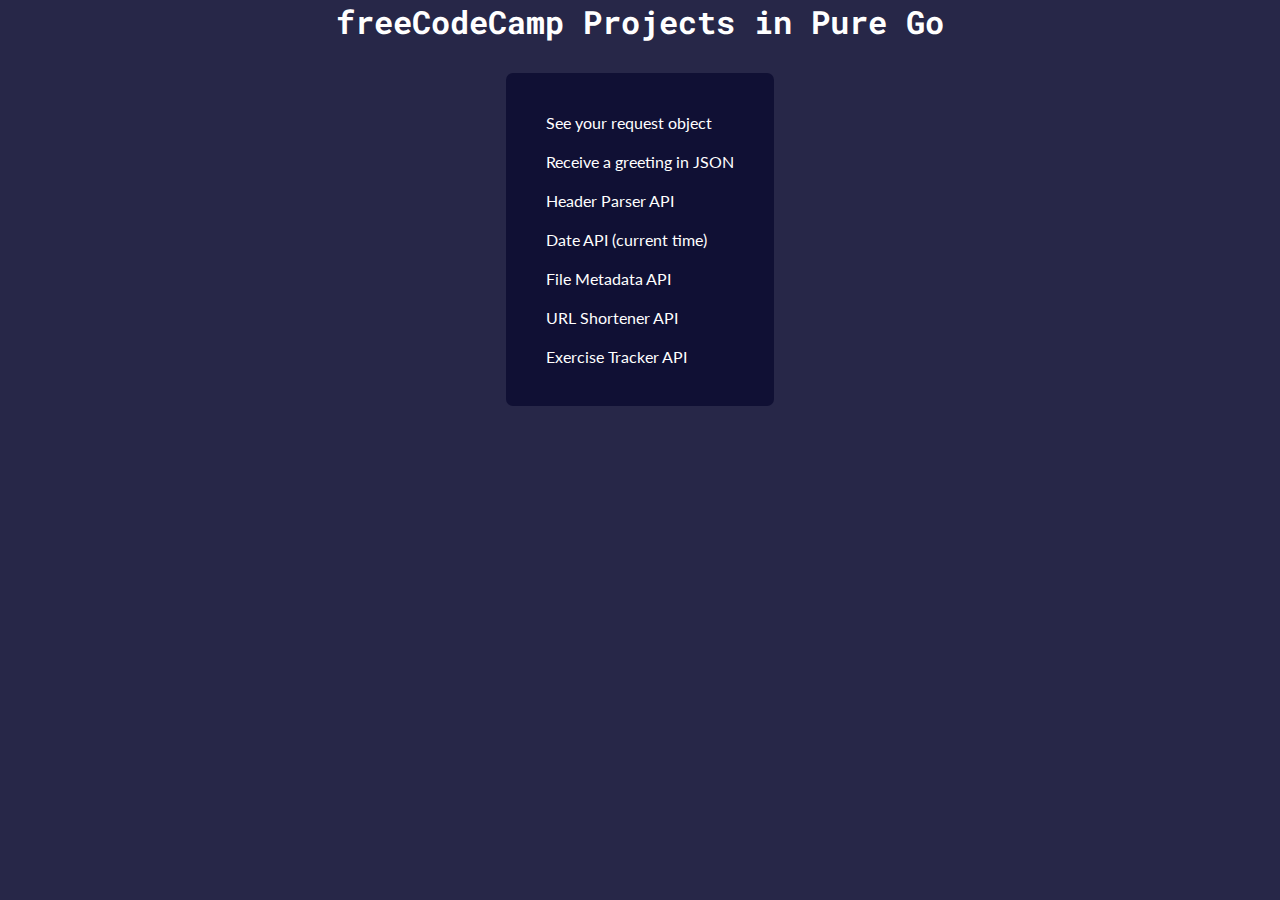
<file: static/index.html>
<!DOCTYPE html>
<html>
  <head>
    <title>Main</title>
    <link href="style.css" rel="stylesheet" type="text/css">
  </head>

  <body>
    <h1 class="title">freeCodeCamp Projects in Pure Go</h1>
    <div class="main-nav">
			<ul>
				<li><a href="/request/">See your request object</a></li>
				<li><a href="/hello/">Receive a greeting in JSON</a></li>
				<li><a href="/whoami/">Header Parser API</a></li>
				<li><a href="/date/">Date API (current time)</a></li>
				<li><a href="/file/">File Metadata API</a></li>
				<li><a href="/shorturl/">URL Shortener API</a></li>
				<li><a href="/exercise/">Exercise Tracker API</a></li>
			</ul>
    </div>
  </body>
</html>
</file>
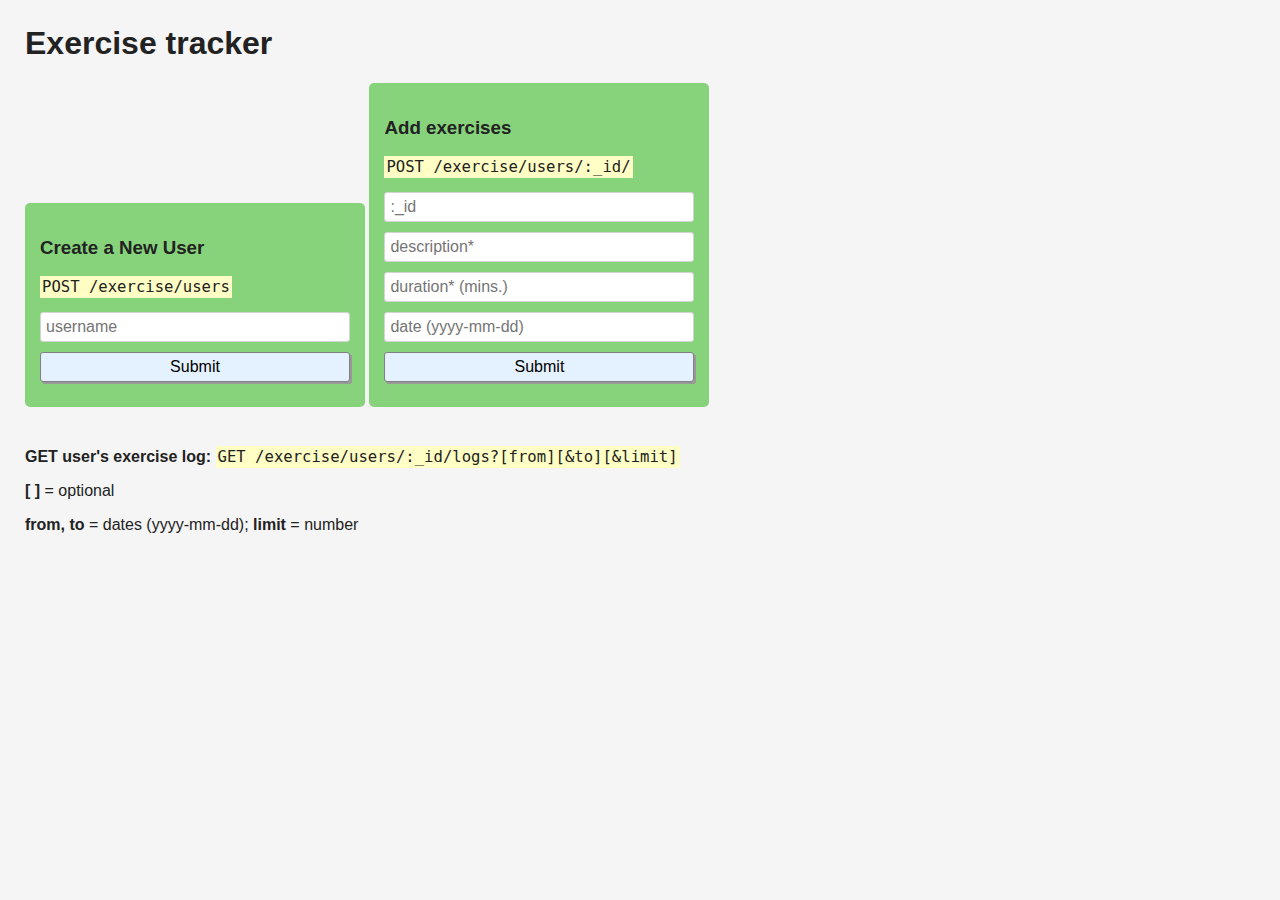
<file: static/exercise/index.html>
<!DOCTYPE html>
<html>
  <head>
    <title>Exercise Tracker | freeCodeCamp</title>
    <link rel="shortcut icon" href="https://cdn.freecodecamp.org/universal/favicons/favicon.ico"  type="image/x-icon" />
    <link href="https://fonts.googleapis.com/css?family=Roboto" rel="stylesheet" type="text/css" />
    <link href="style.css" rel="stylesheet" type="text/css" />
  </head>

  <body>
    <div class="container">
      <h1>Exercise tracker</h1>
      <form action="users/" method="post">
        <h3>Create a New User</h3>
        <p><code>POST /exercise/users</code></p>
        <input required id="uname" type="text" name="username" placeholder="username" />
        <input type="submit" value="Submit" />
      </form>
        <form id="exercise-form" method="post">
        <h3>Add exercises</h3>
        <p><code>POST /exercise/users/:_id/</code></p>
        <input required id="uid" type="text" name=":_id" placeholder=":_id" />
        <input required id="desc" type="text" name="description" placeholder="description*" />
        <input required id="dur" type="text" name="duration" placeholder="duration* (mins.)" />
        <input id="date" type="text" name="date" placeholder="date (yyyy-mm-dd)" />
        <input type="submit" value="Submit" />
      </form>
      <p>
        <strong>GET user's exercise log: </strong>
        <code>GET /exercise/users/:_id/logs?[from][&amp;to][&amp;limit]</code>
      </p>
      <p><strong>[ ]</strong> = optional</p>
      <p><strong>from, to</strong> = dates (yyyy-mm-dd); <strong>limit</strong> = number</p>
    </div>
    <script>
      const exerciseForm = document.getElementById("exercise-form");

      exerciseForm.addEventListener("submit", () => {
        const userId = document.getElementById("uid").value;
        //exerciseForm.action = `/api/users/${userId}/exercises`;
        exerciseForm.action = `users/${userId}/`;

        exerciseForm.submit();
      });
    </script>
  </body>
</html>
</file>
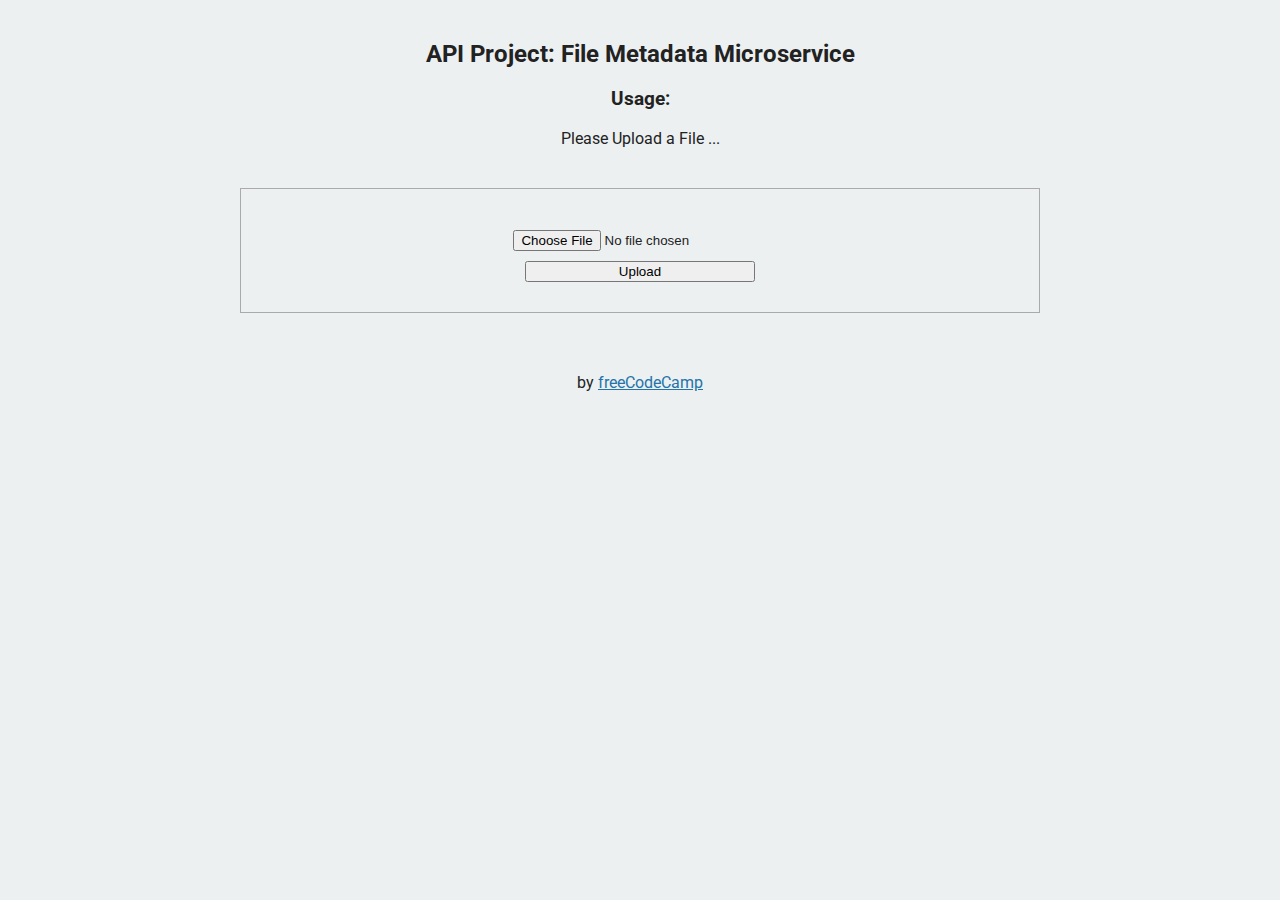
<file: static/file/index.html>
<!DOCTYPE html>

<html>
   <head>
      <title>File Metadata</title>
      <link rel="shortcut icon" href="https://cdn.freecodecamp.org/universal/favicons/favicon-32x32.png" type="image/x-icon"/>
      <link href="https://fonts.googleapis.com/css?family=Roboto" rel="stylesheet" type="text/css">
      <link href="style.css" rel="stylesheet" type="text/css">
   </head>

   <body>
      <div class="container">
        <h2>API Project: File Metadata Microservice</h2>

        <h3>Usage:</h3>
        <p>
          Please Upload a File ...
        </p>
        <div class="view">
          <h4 id="output"></h4>
          <form enctype="multipart/form-data" method="POST" action="analyze/">
            <input id="inputfield" type="file" name="upfile" required>
            <input id="button" type="submit" value="Upload">
          </form>
        </div>
      </div>
      <div class="footer">
        <p>
          by 
          <a href="http://www.freecodecamp.com">freeCodeCamp</a>
        </p>
      </div>
   </body>
</html>
</file>
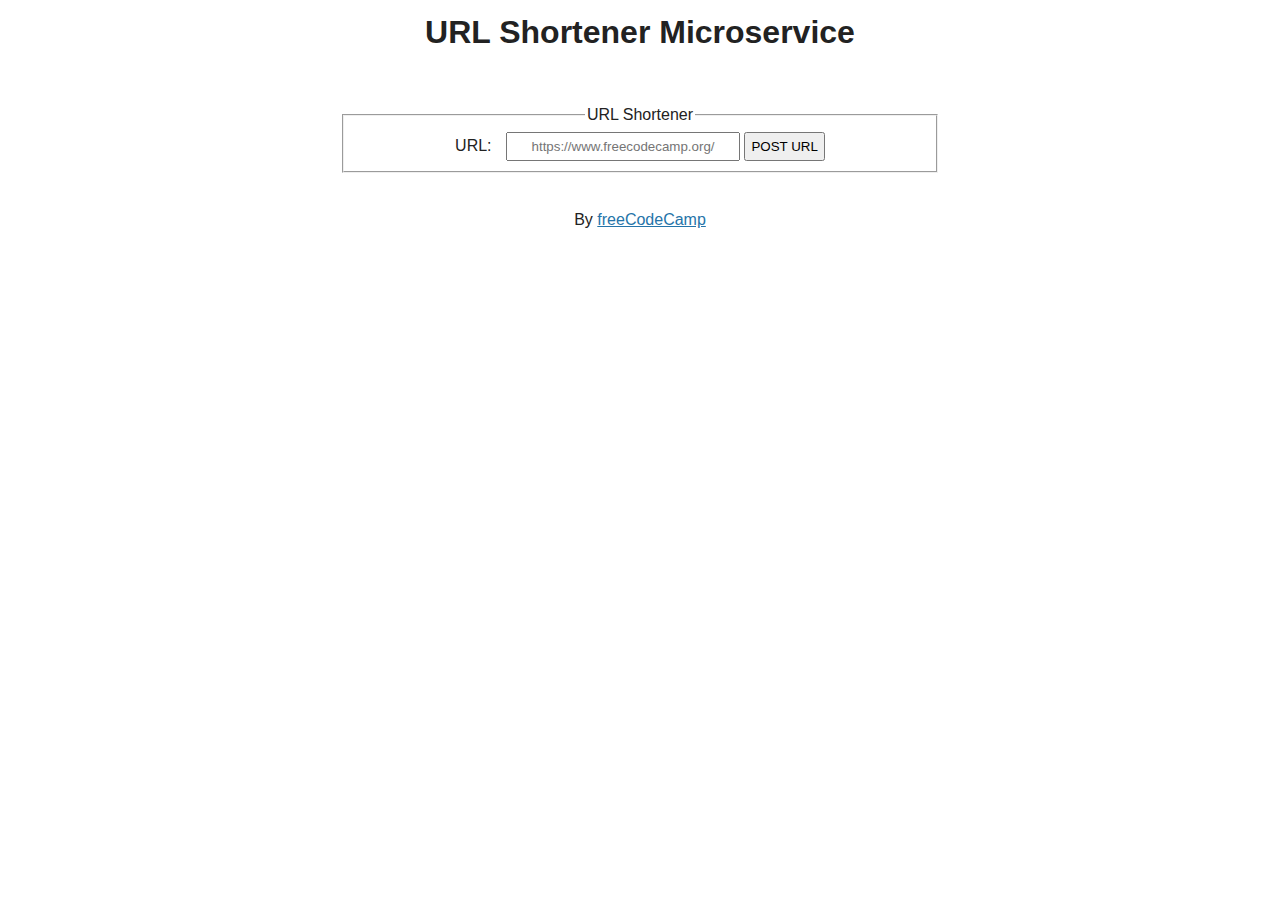
<file: static/shorturl/index.html>
<!DOCTYPE html>

<html>
  <head>
    <title>URL Shortener Microservice | freeCodeCamp.org</title>
    <link
      rel="icon"
      type="image/png"
      href="https://cdn.freecodecamp.org/universal/favicons/favicon-16x16.png"
    />
    <link href="style.css" rel="stylesheet" type="text/css" />
  </head>

  <body>
    <h1>URL Shortener Microservice</h1>
    <main>
      <section>
        <form action="new/" method="POST">
          <fieldset>
            <legend>URL Shortener</legend>
            <label for="url_input">URL:</label>
            <input id="url_input" type="text" name="url" placeholder="https://www.freecodecamp.org/" />
            <input type="submit" value="POST URL" />
          </fieldset>
        </form>
      </section>
    </main>
    <footer>
      <p>By <a href="https://www.freecodecamp.org/">freeCodeCamp</a></p>
    </footer>
  </body>
</html>
</file>
<file: static/style.css>
@import url('https://fonts.googleapis.com/css2?family=Lato&family=Roboto+Mono&display=swap');

* {
  box-sizing: border-box;
  margin: 0;
  padding: 0;
}

html,
body {
  height: 100%;
}

body {
  background-color: #272748;
  font-family: Lato, sans-serif;
  color: white;
  display: flex;
  flex-direction: column;
  align-items: center;
  justify-content: flex-start;
}

h1 {
  font-family: Roboto Mono, monospace;
}

.main-nav {
	border-radius: 7px;
	background-color: #101034;
	margin: 30px;
	padding: 30px;
}

.main-nav li {
	padding: 10px;
	list-style-type: none;
}

.main-nav a {
  color: white;
	text-decoration: none;
}

.main-nav a:hover {
  color: gray;
}
</file>
<file: static/exercise/style.css>
* {
  box-sizing: border-box;
}

body {
  font-family:sans-serif;
  margin: 25px;
  color: #222;
  background-color: #f5f5f5;
}

h1 {
  font-weight: bold;
  
}

p {
  max-width: 900px;
}

form {
  margin-bottom: 25px;
  padding: 15px;
  background-color: #87D37C;
  display: inline-block;
  width: 100%;
  max-width: 340px;
  border-radius: 5px;
}

input {
  display: block;
  margin-bottom: 10px;
  padding: 5px;
  width: 100%;
  border: 1px solid lightgrey;
  border-radius: 3px;
  font-size: 16px;
}

input[type=submit] {
  font-size: 16px;
  border-radius: 3px;
  background-color: #E4F1FE;
  border: 1px solid grey;
  box-shadow: 2px 2px #999;
  cursor: pointer;
}

input[type=submit]:hover {
  background-color: #FFFEC4;
}

code {
  font-family: monospace;
  font-size: 1.2em;
  background-color: #FFFEC4;
  padding: 2px;
}
</file>
<file: static/file/style.css>
/****** Main Styling ******/

body {
  font-family: 'Roboto', sans-serif;
  font-size: 16px;
  color: #222;
  background-color: #ECF0F1;
  text-align: center;
}

.container {
  padding: 0;
  margin-top: 40px;
}

.footer {
  margin-top: 60px;
}

a {
  color: #2574A9;
}

input {
  display: block;
  position: relative;
  margin: 10px auto;
}

input#button {
  width: 230px;
}

.view {
  position:relative;
  margin: auto;
  margin-top: 40px;
  border: 1px  solid  #aaa;
  padding: 20px;
  width: 60%;
  min-width: 400px;
}
</file>
<file: static/shorturl/style.css>
body {
  font-family: Arial, sans-serif;
  font-size: 16px;
  color: #222;
  background-color: #fff;
  text-align: center;
  line-height: 1.4em;
}

main {
  padding: 0;
  margin-top: 40px;
}

h3 {
  margin-top: 30px;
}



.user-stories li {
  margin-bottom: 1em;
}

a {
  color: #2574a9;
}

form {
  margin: 10px auto;
  padding: 20px;
  max-width: 600px;
}

label {
  margin-right: 10px;
}

input {
  padding: 5px;
}

input[type='text'] {
  width: 220px;
  text-align: center;
}
</file>
